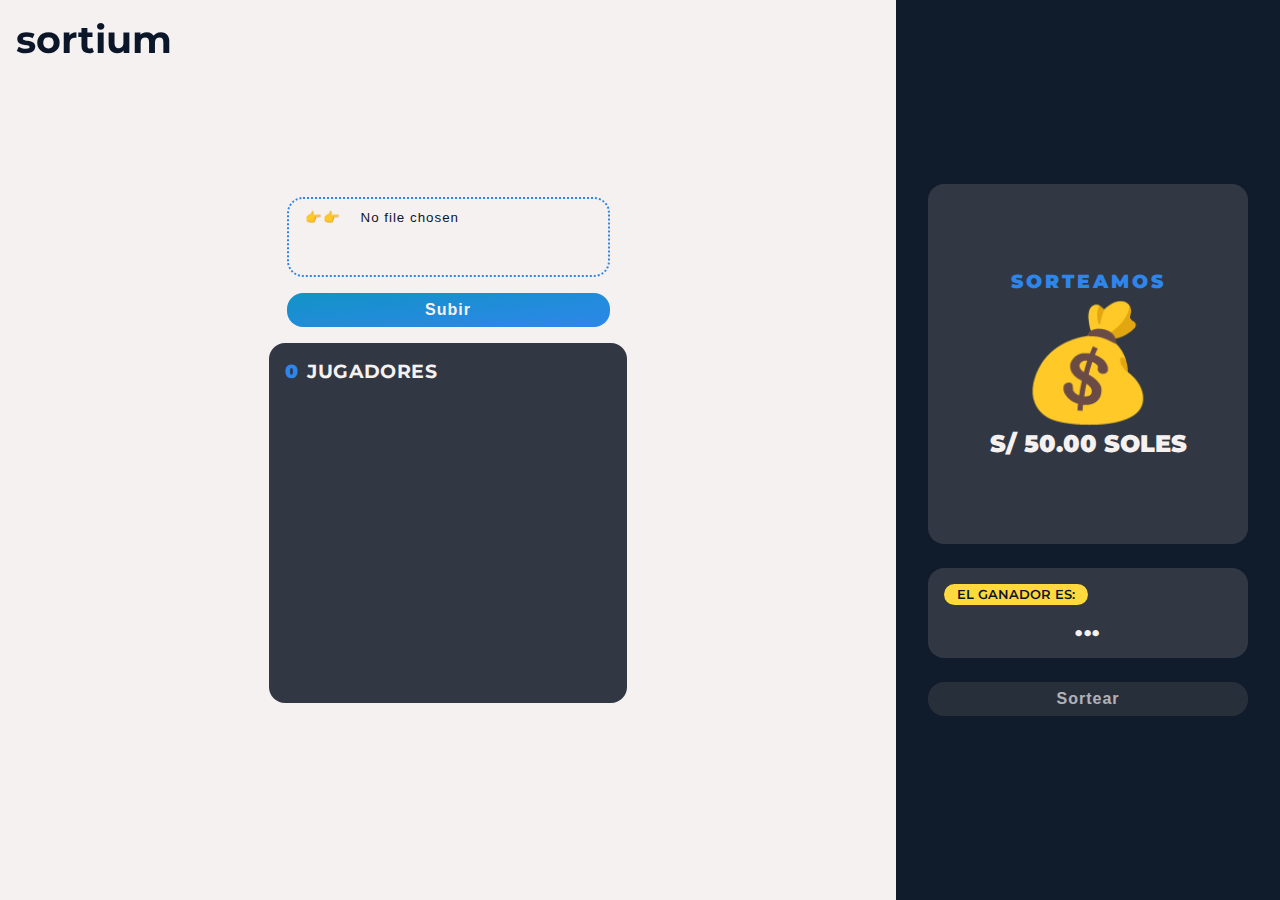
<file: public/pages/sorteo.html>
<!DOCTYPE html>
<html lang="en">
<head>
  <meta charset="UTF-8">
  <meta http-equiv="X-UA-Compatible" content="IE=edge">
  <meta name="viewport" content="width=device-width, initial-scale=1.0">
  <title>Sortium</title>
  <link rel="shortcut icon" href="../resources/img/logo.png" type="image/x-icon">
  <link rel="stylesheet" href="../resources/css/sorteo.css">
  <script src="../resources/js/sorteo.js" defer></script>
</head>
<body>
  <header>
    <h1>sortium</h1>
  </header>
  <main>
    <section>
      <article id="file">
        <input type="file" id="txtFile" class="" accept=".txt" />
        <button class="btn" onclick="handleFile()">Subir</button>
      </article>
      <article id="participants" class="card">
        <div class="header">
          <div class="title">
            <p>0</p>
            <h5>jugadores</h5>
          </div>
        </div>
      </article>
    </section>
    <aside>
      <div id="trophy" class="card">
        <h5>Sorteamos</h5>
        <p>💰</p>
        <span>S/ 50.00 soles</span>
      </div>
      <div id="winner" class="card">
        <p class="label">El ganador es:</p>
        <p id="winnerPlayer" class="text" data-text="..."></p>
      </div>
      <button id="buttonSelectWinner" class="btn" disabled>Sortear</button>
    </aside>
  </main>

  <!-- Confeti -->
  <script src="../resources/js/confeti.js"></script>
</body>
</html>
</file>
<file: public/resources/css/sorteo.css>
@import url('https://fonts.googleapis.com/css2?family=Montserrat:ital,wght@0,100;0,200;0,300;0,400;0,500;0,600;0,700;0,800;0,900;1,100;1,200;1,300;1,400;1,500;1,600;1,700;1,800;1,900&display=swap');

:root {
  --font-family: 'Montserrat', sans-serif;
  --border-radius: 1rem;
  --color-black: #0b1629;
  --color-black2: #101b2b;
  --color-white: #f6f1f1;
  --color-yellow: #FFD93D;
  --color-orange: #FF8400;
  --color-skyblue: #1293c6;
  --color-blue: #2e86eb;
  --color-gray: #323843;
}

* {
  margin: 0;
  padding: 0;
  box-sizing: border-box;
}

.card {
  border-radius: var(--border-radius);
  background-color: var(--color-gray);
}

.btn {
  cursor: pointer;
  border-radius: var(--border-radius);
  border: transparent;
  background: linear-gradient(to bottom right, var(--color-skyblue), var(--color-blue));
  color: var(--color-white);
  font-weight: 700;
  font-size: 1rem;
  letter-spacing: 1px;
  padding: .5rem 1rem;
}

/* Inputs */
input[type=file] {
  width: 100%;
  height: 80px;
  background-color: var(--color-white);
  color: var(--color-black);
  border: 2px dotted var(--color-blue);
  border-radius: var(--border-radius);
  letter-spacing: 1px;
  padding: .5rem 1rem;
  cursor: pointer;
}

input[type=file]::-webkit-file-upload-button {
  width: 1px;
  visibility: hidden;
}

input[type=file]::before {
  content: "👉👉";
}

h1 {
  font-size: 2.4rem;
}

h2 {
  font-size: 2.2rem;
}

h3 {
  font-size: 2rem;
}

h4 {
  font-size: 1.6rem;
}

p,
h5 {
  font-size: 1.2rem;
}

h6 {
  font-size: .8rem;
}

body {
  background-color: var(--color-white);
  color: var(--color-black);
  font-family: var(--font-family);
}

/* === header === */
header {
  width: 100vw;
  display: flex;
  flex-direction: row;
  align-items: center;
  gap: 1rem;
  position: fixed;
  z-index: 100;
  padding: 1rem;
}

header > img {
  border-radius: var(--border-radius);
  width: 40px;
  height: 40px;
}

/* === main === */
main {
  display: grid;
  grid-template-columns: repeat(1, 1fr) auto;
  grid-template-rows: 100vh;
}

section {
  /* height: 100vh; */
  display: flex;
  justify-content: center;
  align-items: center;
  flex-direction: column;
  gap: 1rem;
}

/* file */
section > #file {
  display: flex;
  flex-direction: column;
  gap: 1rem;
}

/* participants */
section > #participants {
  width: 40%;
  height: 40%;
  display: flex;
  justify-content: flex-start;
  align-items: center;
  flex-direction: column;
  padding: 1rem;
  gap: 1rem;
}

#participants {
  display: grid;
  grid-template-columns: repeat(1, 1fr);
  grid-template-rows: 10vh auto;
}

#participants > .header {
  display: flex;
  width: 100%;
}

#participants > .header > .title {
  display: flex;
  flex-direction: row;
  align-items: center;
  gap: .6rem;
  text-transform: uppercase;
  font-weight: 900;
}

.title > p {
  color: var(--color-blue);
}

.title > h5 {
  letter-spacing: .4px;
  color: var(--color-white);
}

#participants > .container {
  width: 100%;
  overflow: scroll;
  display: flex;
  flex-direction: column;
  gap: 1.5rem;
  padding: 1rem 0;
}

.container > .profile {
  display: flex;
  flex-direction: row;
  justify-content: space-between;
  align-items: center;
}

.player {
  display: flex;
  flex-direction: row;
  align-items: center;
  gap: 1rem;
}

.player > img {
  max-width: 40px;
  min-height: 40px;
  border-radius: 50%;
  background-color: var(--color-white);
  padding: .3rem;
}

.player > p {
  text-transform: capitalize;
  font-weight: 400;
  color: var(--color-white);
}

.profile > .money {
  color: var(--color-yellow);
  font-weight: 700;
}

/* === aside === */
aside {
  width: 30vw;
  padding: 2rem;
  background-color: var(--color-black2);
  display: flex;
  justify-content: center;
  align-items: stretch;
  flex-direction: column;
  gap: 1.5rem;
}

aside > .card {
  width: 100%;
  padding: 1rem;
}

#buttonSelectWinner:disabled {
  opacity: 0.7;
  cursor: not-allowed;
  background: var(--color-gray);
  color: var(--color-white);
}

#trophy {
  height: 40vh;
  display: flex;
  justify-content: center;
  align-items: center;
  flex-direction: column;
  color: var(--color-white);
  font-weight: 900;
}

#trophy > h5 {
  color: var(--color-blue);
  text-transform: uppercase;
  letter-spacing: 3px;
  font-weight: 900;
}

#trophy > p {
  display: flex;
  flex-direction: column;
  font-size: 7rem;
}

#trophy > span {
  font-size: 1.5rem;
  text-transform: uppercase;
  text-align: center;
}

#winner {
  text-transform: uppercase;
  color: var(--color-white);
}

#winner > .label {
  width: max-content;
  font-size: .8rem;
  color: var(--color-black);
  font-weight: 600;
  background-color: var(--color-yellow);
  padding: .2rem .8rem;
  border-radius: 1rem;
}

#winner > .text {
  margin-top: .5rem;
  font-weight: 900;
  text-align: center;
  letter-spacing: 1.5px;
  font-size: 1.5rem;
}

#winner > p::after {
  content: attr(data-text);
}


/* responsive */
@media (max-width: 900px) {
  .btn {
    font-size: 12px;
  }

  header {
    background-color: var(--color-white);
  }

  main {
    grid-template-columns: 1fr;
  }

  #file {
    width: 90%;
    text-align: center;
    letter-spacing: 5px;
  }

  section > #participants {
    width: 90%;
    height: 50%;
  }

  aside {
    width: 100vw;
  }
}
</file>
